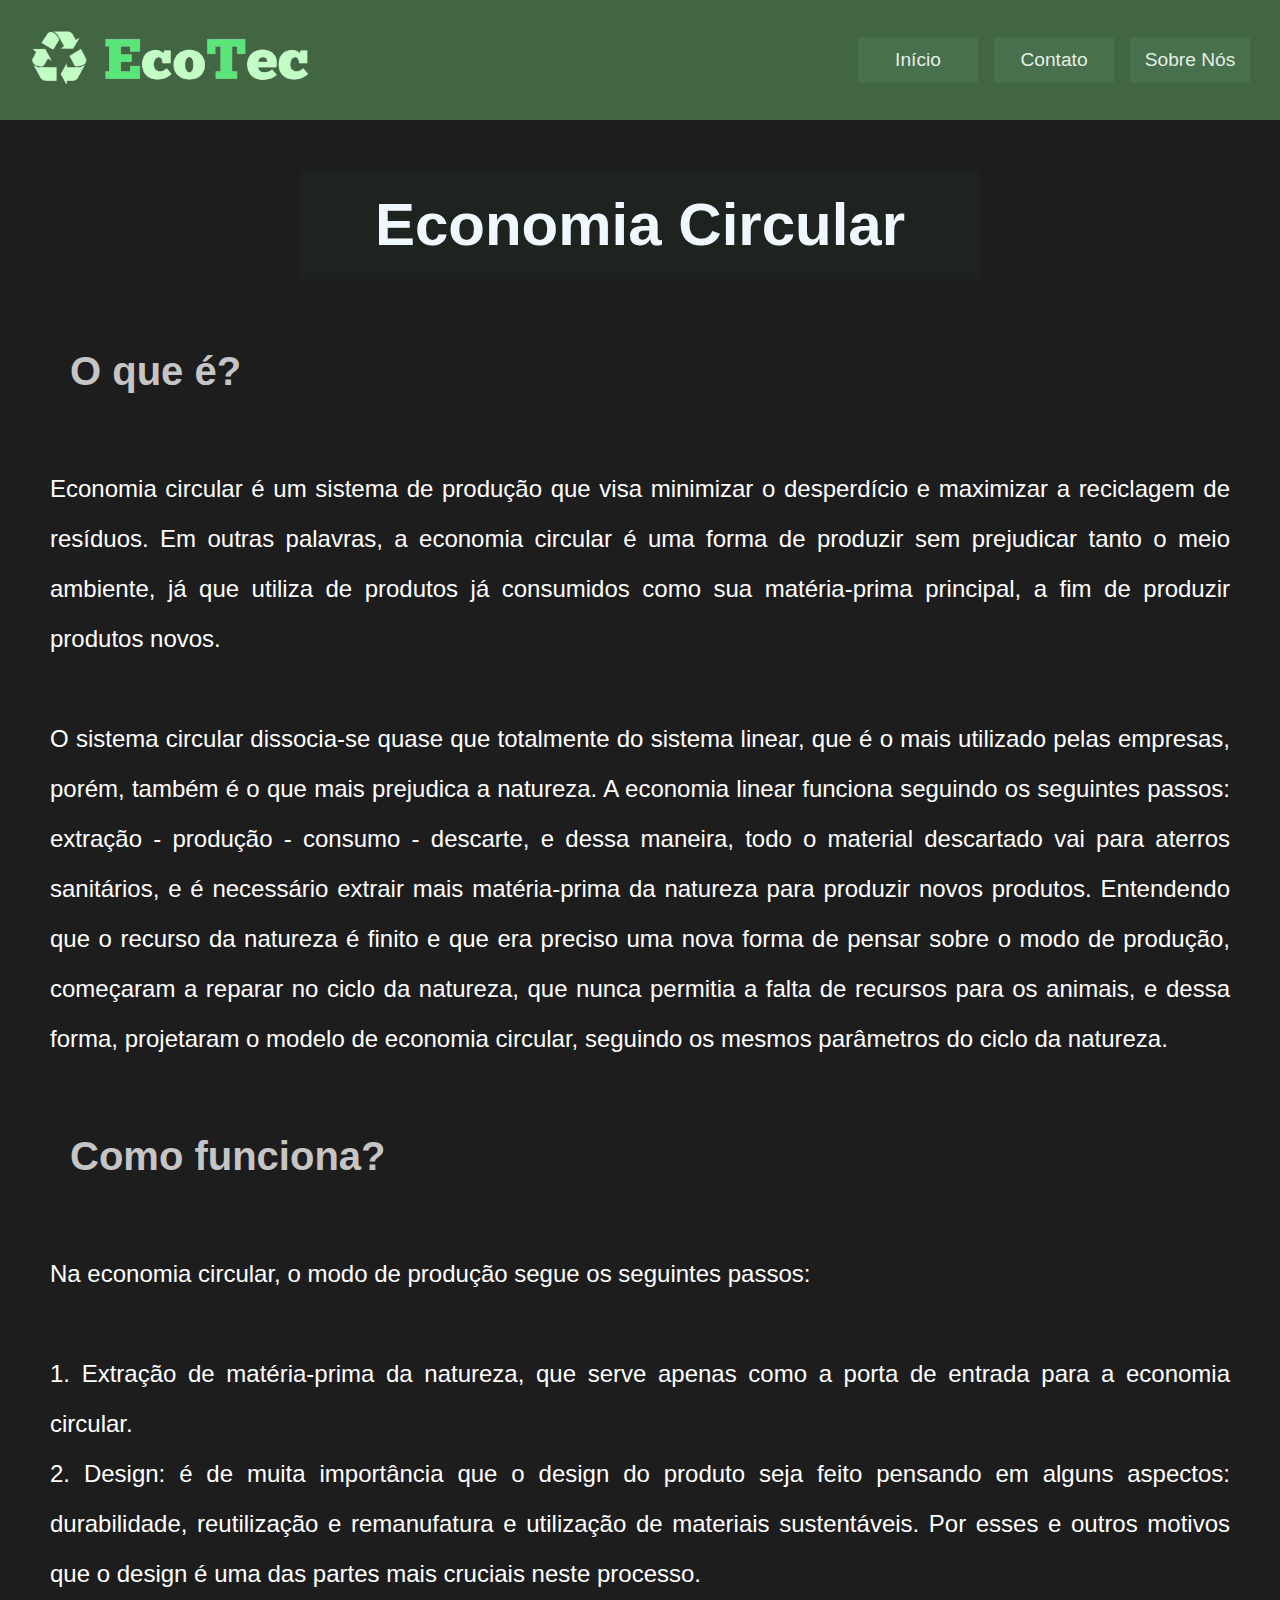
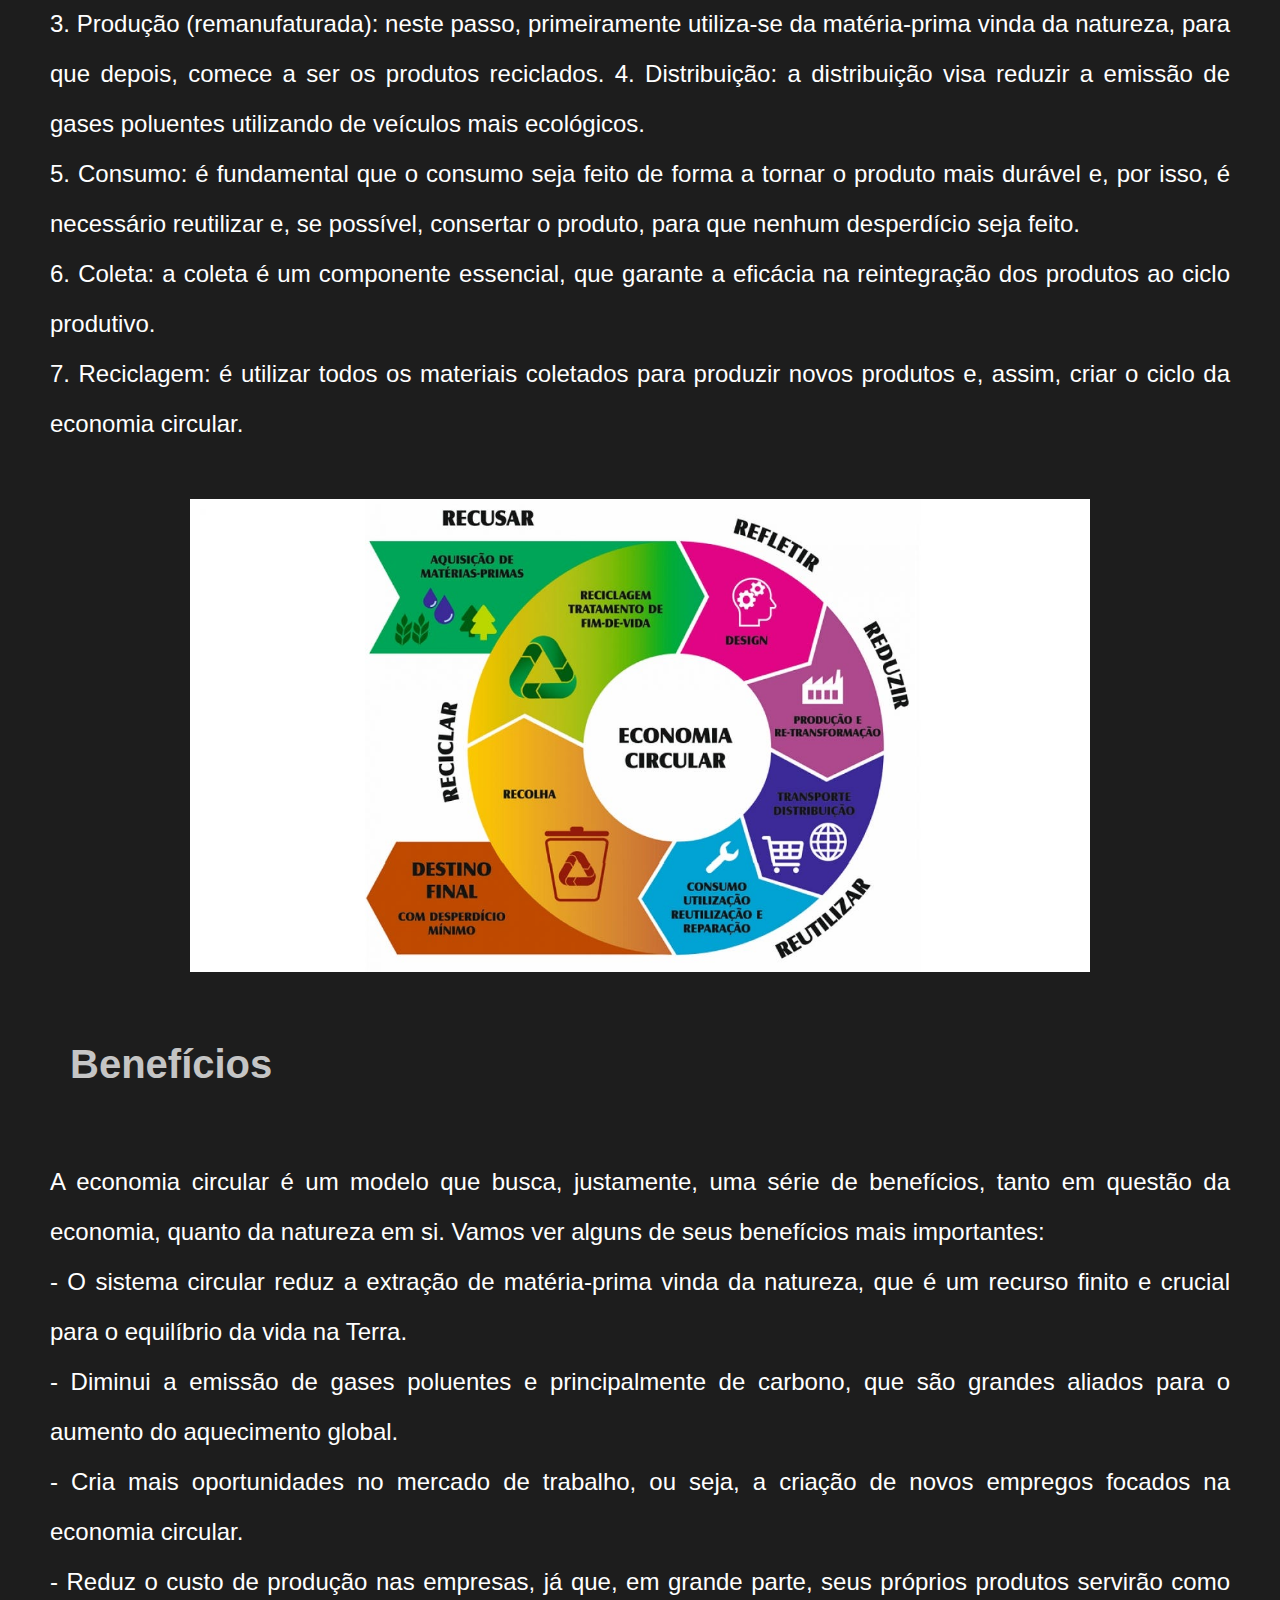
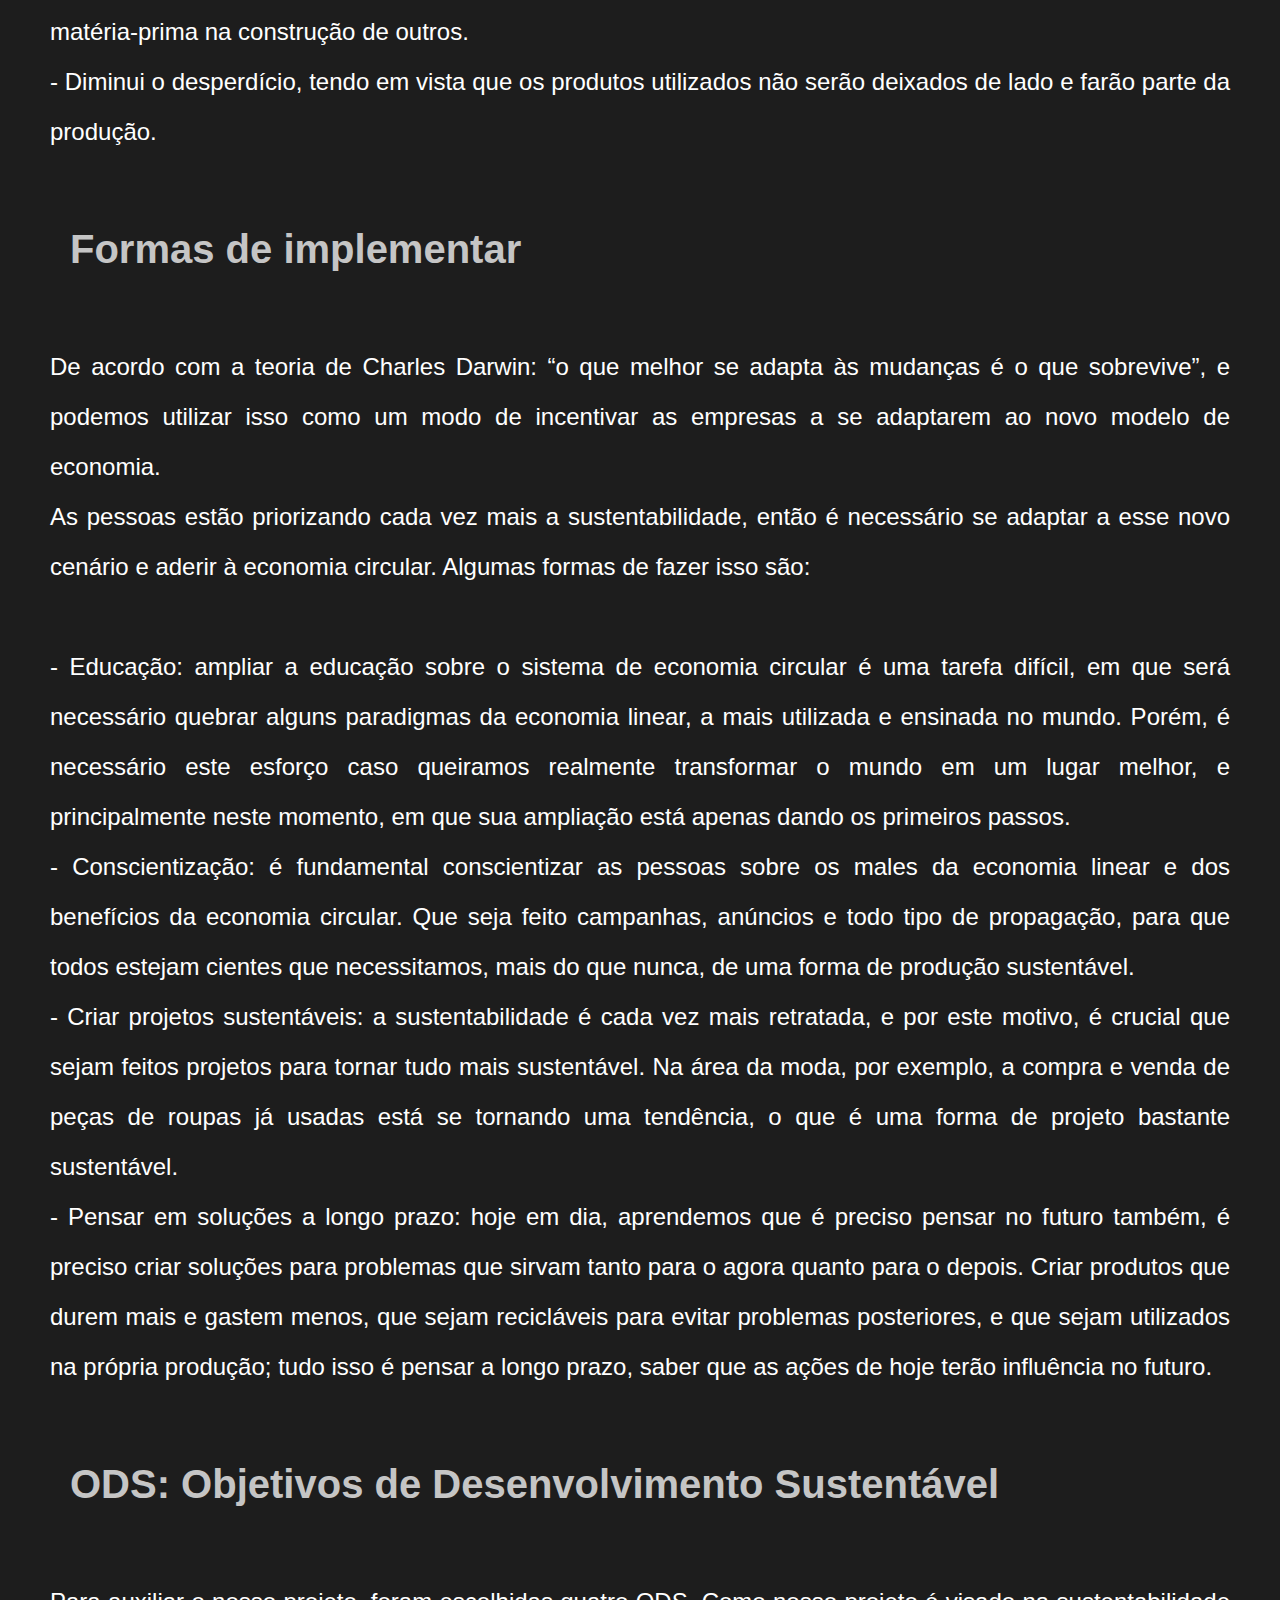
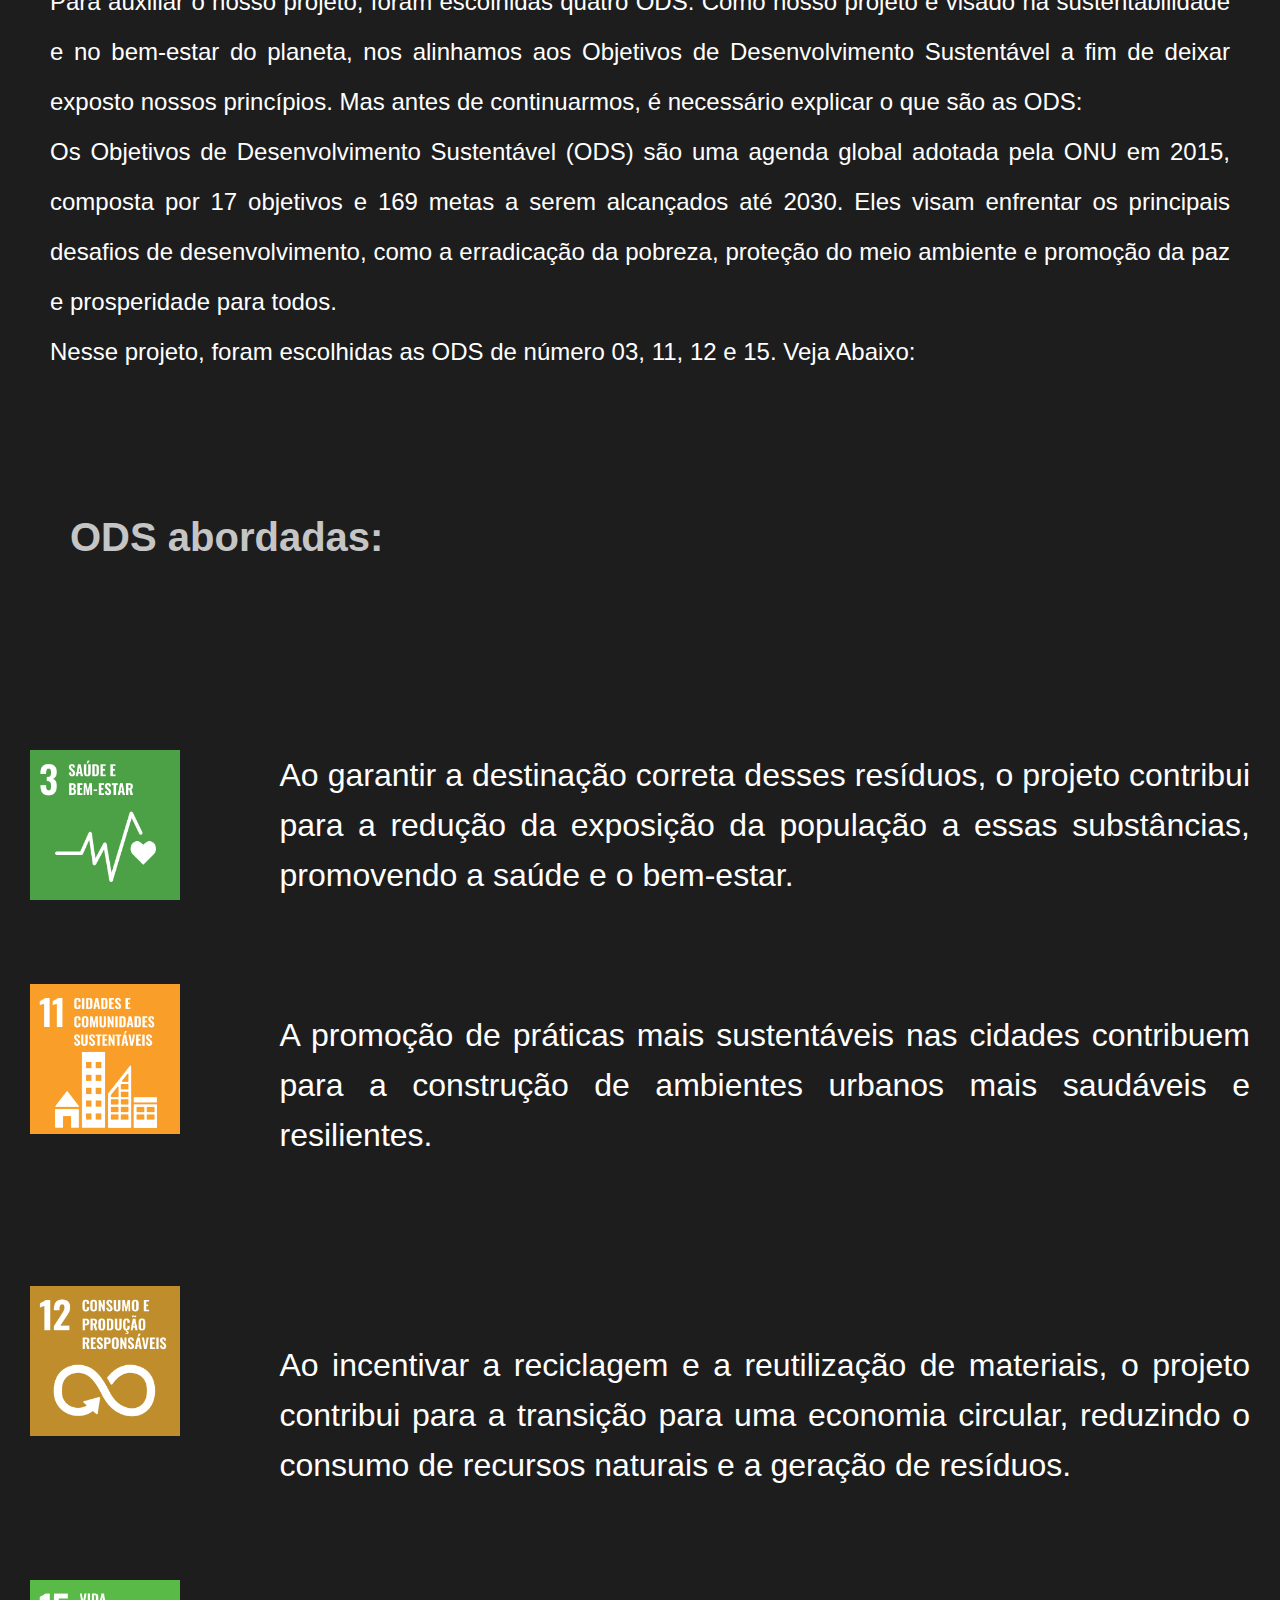
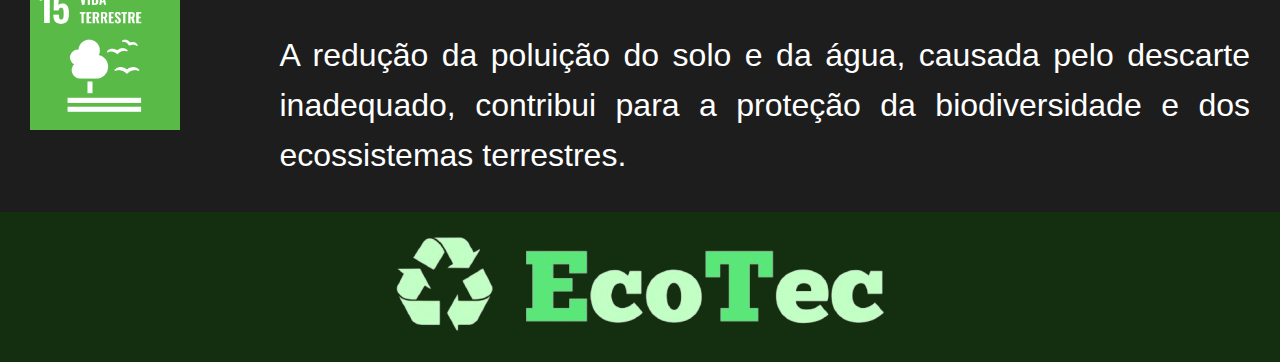
<file: index.html>
<!DOCTYPE html>
<html lang="pt-BR">
<head>
    <meta charset="UTF-8">
    <meta name="viewport" content="width=device-width, initial-scale=1.0">
    <title>EcoTec</title>
    <link rel="stylesheet" href="style.css">
</head>
<body>
    <div class="header">
        <a href=""><img src="logoo.png" alt="" width="110px"></a>
        <div class="nav">
            <ul class="menu">
                <li><a href="index.html">Início</a></li>
                <li><a href="contato.html">Contato</a></li>
                <li><a href="sobre.html">Sobre Nós</a></li>
            </ul>
        </div>
    </div>

    <div class="container">
    </div>
    <div class="content">
        <header class="titulo">
        <h1 style="font-size: 60px; color: aliceblue;"> Economia Circular</h1>
        </header>

        <div class="questoes">

            <h1>O que é?</h1>
            <p>Economia circular é um sistema de produção que visa minimizar o desperdício e maximizar a reciclagem de resíduos. Em outras palavras, a economia circular é uma forma de produzir sem prejudicar tanto o meio ambiente, já que utiliza de produtos já consumidos como sua matéria-prima principal, a fim de produzir produtos novos. <br><br>
            O sistema circular dissocia-se quase que totalmente do sistema linear, que é o mais utilizado pelas empresas, porém, também é o que mais prejudica a natureza. A economia linear funciona seguindo os seguintes passos: extração - produção - consumo - descarte, e dessa maneira, todo o material descartado vai para aterros sanitários, e é necessário extrair mais matéria-prima da natureza para produzir novos produtos. Entendendo que o recurso da natureza é finito e que era preciso uma nova forma de pensar sobre o modo de produção, começaram a reparar no ciclo da natureza, que nunca permitia a falta de recursos para os animais, e dessa forma, projetaram o modelo de economia circular, seguindo os mesmos parâmetros do ciclo da natureza. </p>

            <h1>Como funciona?</h1>
            <p>Na economia circular, o modo de produção segue os seguintes passos: 
                <p>
                    1. Extração de matéria-prima da natureza, que serve apenas como a porta de entrada para a economia circular. <br>
                    2. Design: é de muita importância que o design do produto seja feito pensando em alguns aspectos: durabilidade, reutilização e remanufatura e utilização de materiais sustentáveis. Por esses e outros motivos que o design é uma das partes mais cruciais neste processo. <br>
                    3. Produção (remanufaturada): neste passo, primeiramente utiliza-se da matéria-prima vinda da natureza, para que depois, comece a ser os produtos reciclados.
                    4. Distribuição: a distribuição visa reduzir a emissão de gases poluentes utilizando de veículos mais ecológicos. <br>
                    5. Consumo: é fundamental que o consumo seja feito de forma a tornar o produto mais durável e, por isso, é necessário reutilizar e, se possível, consertar o produto, para que nenhum desperdício seja feito. <br>
                    6. Coleta: a coleta é um componente essencial, que garante a eficácia na reintegração dos produtos ao ciclo produtivo. <br>
                    7. Reciclagem: é utilizar todos os materiais coletados para produzir novos produtos e, assim, criar o ciclo da economia circular. <br>
                </p>
                <img src="economia.jpg" alt="" width="900px">
            </p>

            <h1>Benefícios</h1>
            <p> A economia circular é um modelo que busca, justamente, uma série de benefícios, tanto em questão da economia, quanto da natureza em si. Vamos ver alguns de seus benefícios mais importantes: <br>
                - O sistema circular reduz a extração de matéria-prima vinda da natureza, que é um recurso finito e crucial para o equilíbrio da vida na Terra. <br>
                - Diminui a emissão de gases poluentes e principalmente de carbono, que são grandes aliados para o aumento do aquecimento global. <br>
                - Cria mais oportunidades no mercado de trabalho, ou seja, a criação de novos empregos focados na economia circular. <br>
                - Reduz o custo de produção nas empresas, já que, em grande parte, seus próprios produtos servirão como matéria-prima na construção de outros. <br>
                - Diminui o desperdício, tendo em vista que os produtos utilizados não serão deixados de lado e farão parte da produção. <br>
            </p>

            <h1>Formas de implementar</h1>

            <p>De acordo com a teoria de Charles Darwin: “o que melhor se adapta às mudanças é o que sobrevive”, e podemos utilizar isso como um modo de incentivar as empresas a se adaptarem ao novo modelo de economia. <br>
            As pessoas estão priorizando cada vez mais a sustentabilidade, então é necessário se adaptar a esse novo cenário e aderir à economia circular. Algumas formas de fazer isso são: <br> <br>
            - Educação: ampliar a educação sobre o sistema de economia circular é uma tarefa difícil, em que será necessário quebrar alguns paradigmas da economia linear, a mais utilizada e ensinada no mundo. Porém, é necessário este esforço caso queiramos realmente transformar o mundo em um lugar melhor, e principalmente neste momento, em que sua ampliação está apenas dando os primeiros passos. <br>
            - Conscientização: é fundamental conscientizar as pessoas sobre os males da economia linear e dos benefícios da economia circular. Que seja feito campanhas, anúncios e todo tipo de propagação, para que todos estejam cientes que necessitamos, mais do que nunca, de uma forma de produção sustentável. <br>
            - Criar projetos sustentáveis: a sustentabilidade é cada vez mais retratada, e por este motivo, é crucial que sejam feitos projetos para tornar tudo mais sustentável. Na área da moda, por exemplo, a compra e venda de peças de roupas já usadas está se tornando uma tendência, o que é uma forma de projeto bastante sustentável. <br>
            - Pensar em soluções a longo prazo: hoje em dia, aprendemos que é preciso pensar no futuro também, é preciso criar soluções para problemas que sirvam tanto para o agora quanto para o depois. Criar produtos que durem mais e gastem menos, que sejam recicláveis para evitar problemas posteriores, e que sejam utilizados na própria produção; tudo isso é pensar a longo prazo, saber que as ações de hoje terão influência no futuro. 
            </p>
        </div> 

        <h1>ODS: Objetivos de Desenvolvimento Sustentável</h1>

        <p class="pODS">Para auxiliar o nosso projeto, foram escolhidas quatro ODS. Como nosso projeto é visado na sustentabilidade e no bem-estar do planeta, nos alinhamos aos Objetivos de Desenvolvimento Sustentável a fim de deixar exposto nossos princípios. Mas antes de continuarmos, é necessário explicar o que são as ODS: <br>
        Os Objetivos de Desenvolvimento Sustentável (ODS) são uma agenda global adotada pela ONU em 2015, composta por 17 objetivos e 169 metas a serem alcançados até 2030. Eles visam enfrentar os principais desafios de desenvolvimento, como a erradicação da pobreza, proteção do meio ambiente e promoção da paz e prosperidade para todos. <br>
        Nesse projeto, foram escolhidas as ODS de número 03, 11, 12 e 15. Veja Abaixo: </p> <br>

        <h1>ODS abordadas:</h1>

        <div class="ods">
            <div class="imgs">
                <img src="ODS3.jpg" alt="">
                <img src="ODS11.jpg" alt="" style="margin-top: 80px;">
                <img src="ODS12.jpg" alt="" style="margin-top: 148px;">
                <img src="ODS15.jpg" alt="" style="margin-top: 140px;">
            </div>
            <div class="text-ods">
                <p class="tres">Ao garantir a destinação correta desses resíduos, o projeto contribui para a redução da exposição da população a essas substâncias, promovendo a saúde e o bem-estar.</p>
                <p class="onze">A promoção de práticas mais sustentáveis nas cidades contribuem para a construção de ambientes urbanos mais saudáveis e resilientes.</p>
                <p class="doze">Ao incentivar a reciclagem e a reutilização de materiais, o projeto contribui para a transição para uma economia circular, reduzindo o consumo de recursos naturais e a geração de resíduos.</p>
                <p class="quinze">A redução da poluição do solo e da água, causada pelo descarte inadequado, contribui para a proteção da biodiversidade e dos ecossistemas terrestres.</p>
            </div>
        </div>
   
    </div>

    <div class="f">
        <footer>
        </footer>
        <div class="img-logo">
            <img src="logoo.png" alt="logo">
        </div>

    </div>
</body>
</html>
</file>
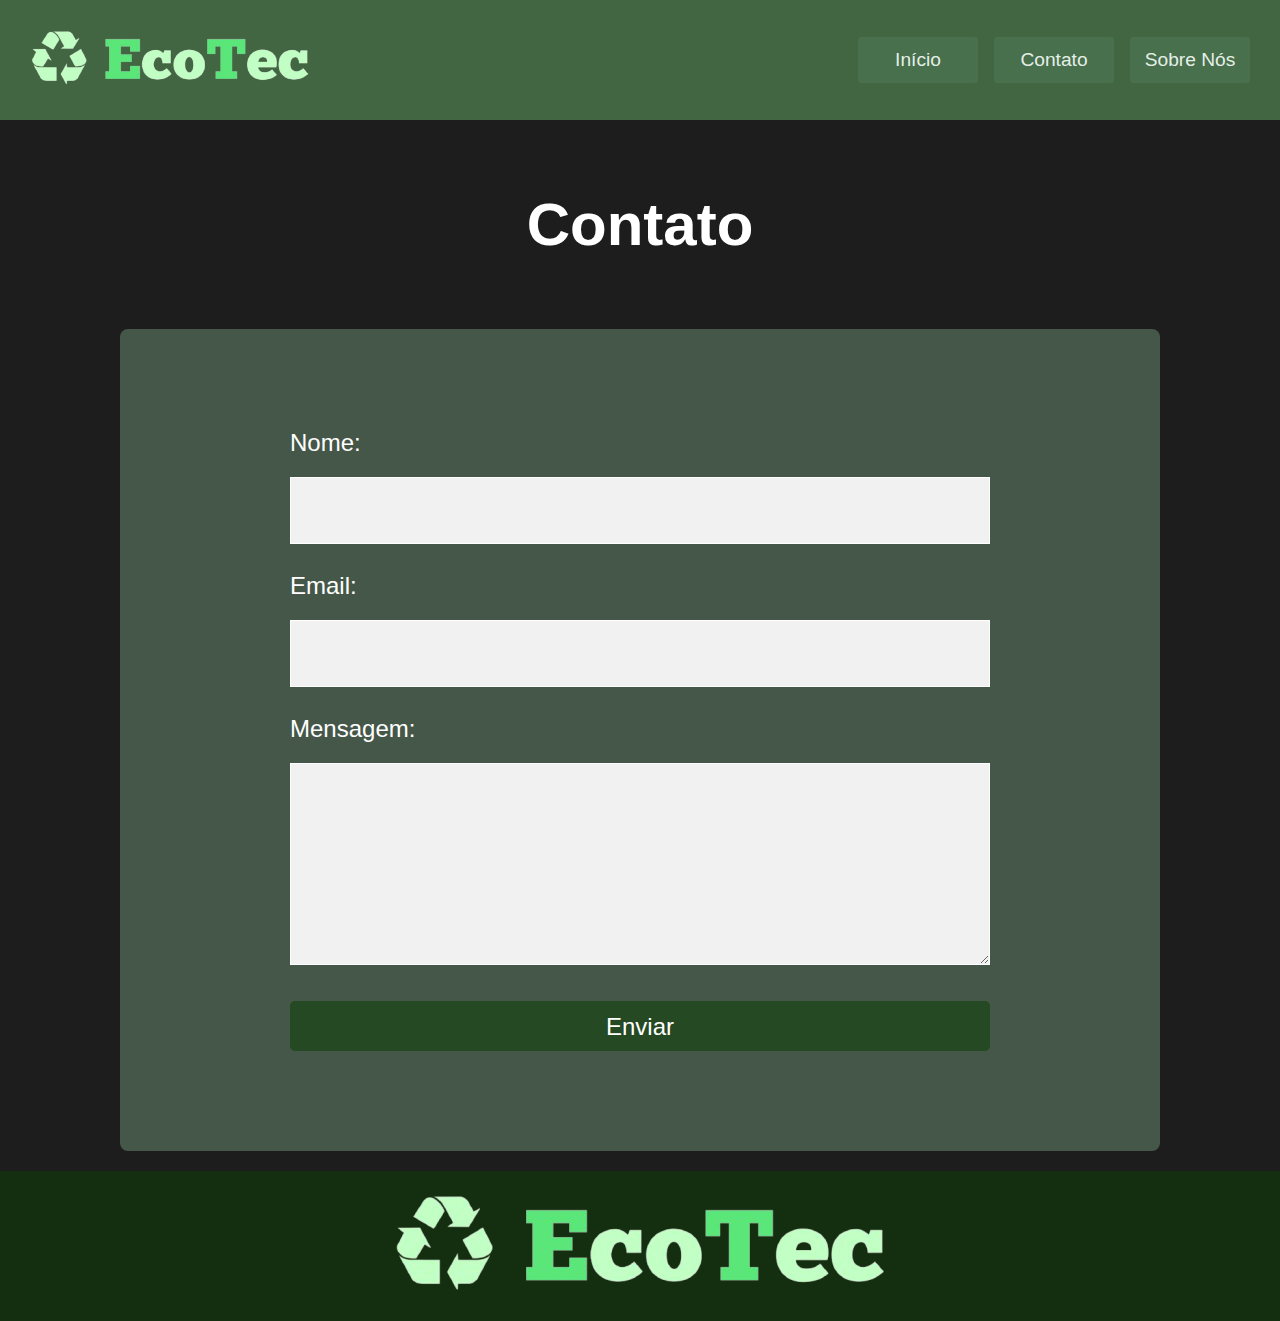
<file: contato.html>
<!DOCTYPE html>
<html lang="pt-BR">
<head>
    <meta charset="UTF-8">
    <meta name="viewport" content="width=device-width, initial-scale=1.0">
    <title>EcoTec - Contato</title>
    <link rel="stylesheet" href="style.css">
</head>
<body>
    <div class="header">
        <a href=""><img src="logoo.png" alt="" width="110px"></a>
        <div class="nav">
            <ul class="menu">
                <li><a href="index.html">Início</a></li>
                <li><a href="contato.html">Contato</a></li>
                <li><a href="sobre.html">Sobre Nós</a></li>
            </ul>
        </div>
    </div>

    <div class="content">
        <h1 class="sobre">Contato</h1>
        <main>
            <section class="form">
                <form action="" id="formulario">
                    <label for="nome">Nome:</label>
                    <input type="text" id="nome" name="nome" required><br><br>

                    <label for="email">Email:</label>
                    <input type="email" id="email" name="email" required><br><br>

                    <label for="mensagem">Mensagem:</label>
                    <textarea name="mensagem" id="mensagem" cols="30" rows="10"></textarea>

                    <input type="submit" value="Enviar">
                </form>
            </section>
        </main>
    </div>

    <div class="f">
        <footer>
        </footer>
        <div class="img-logo">
            <img src="logoo.png" alt="logo">
        </div>
    </div>
</body>
</html>
</file>
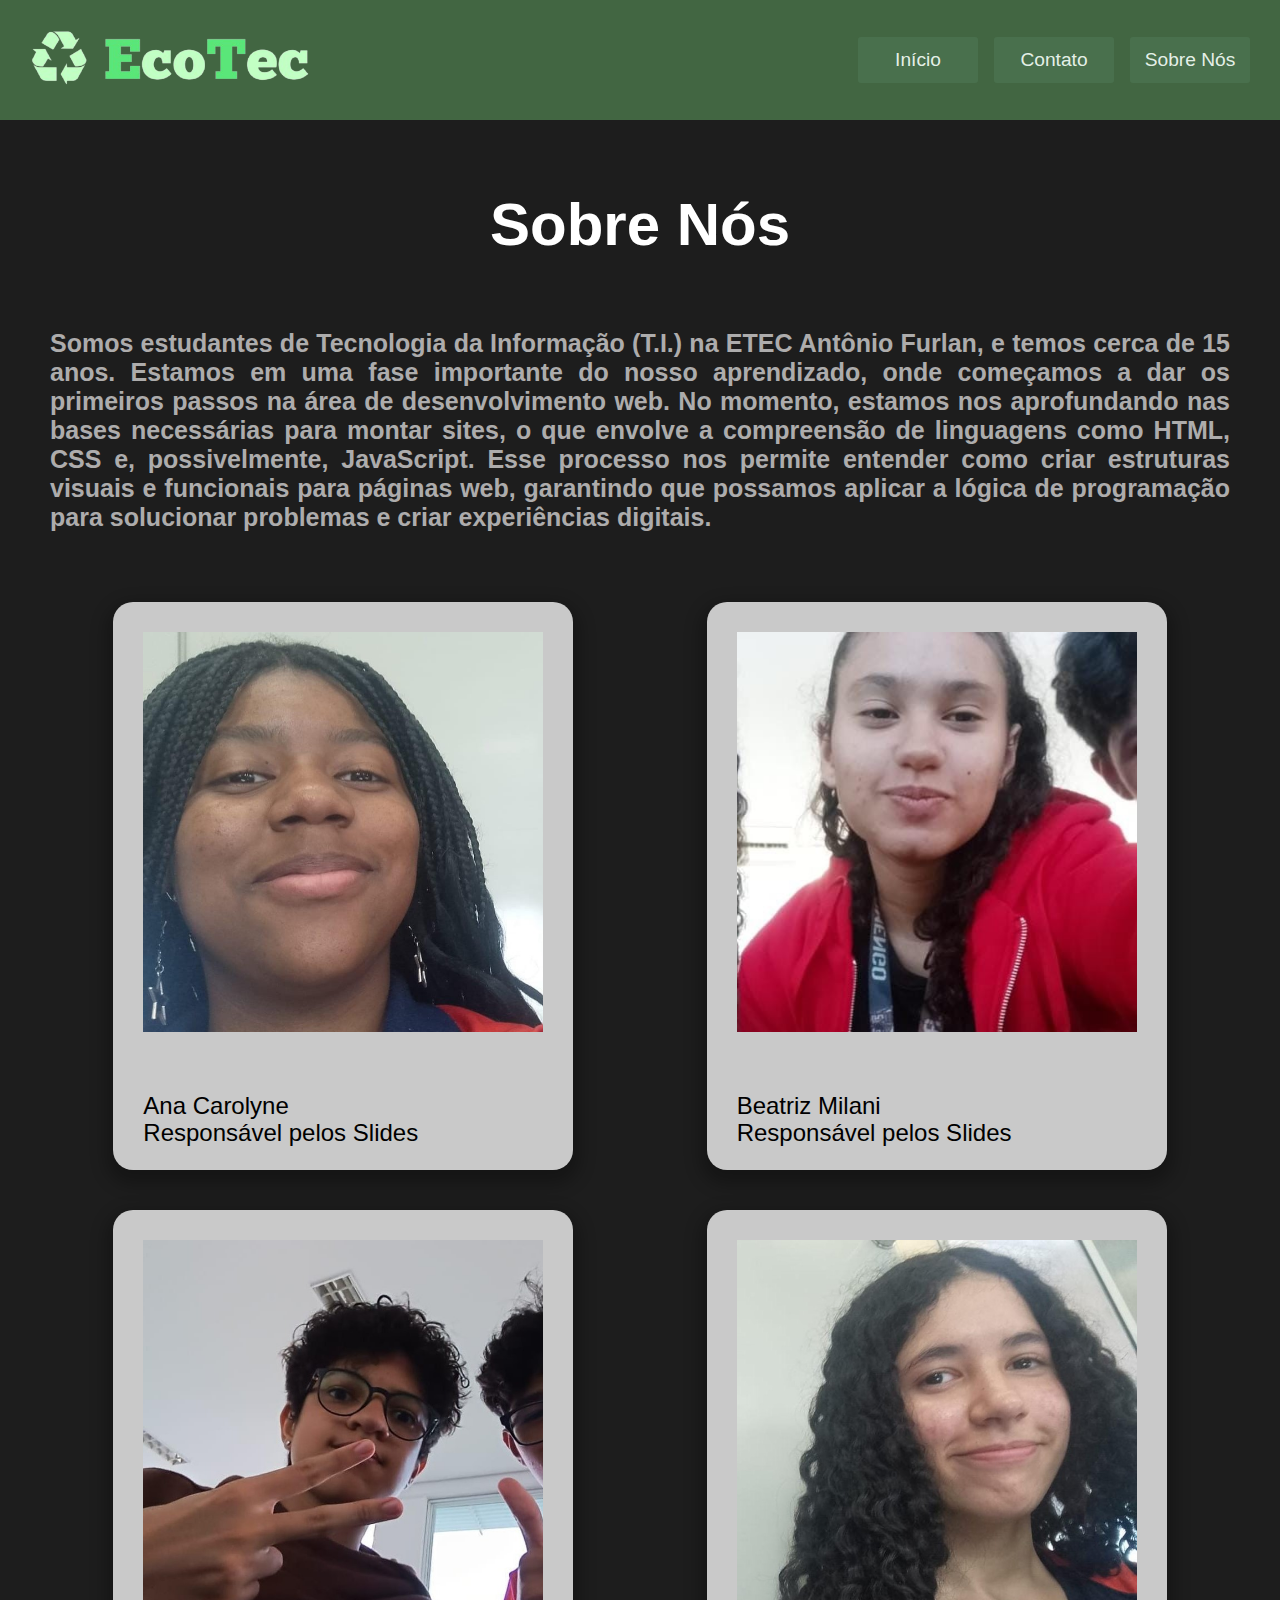
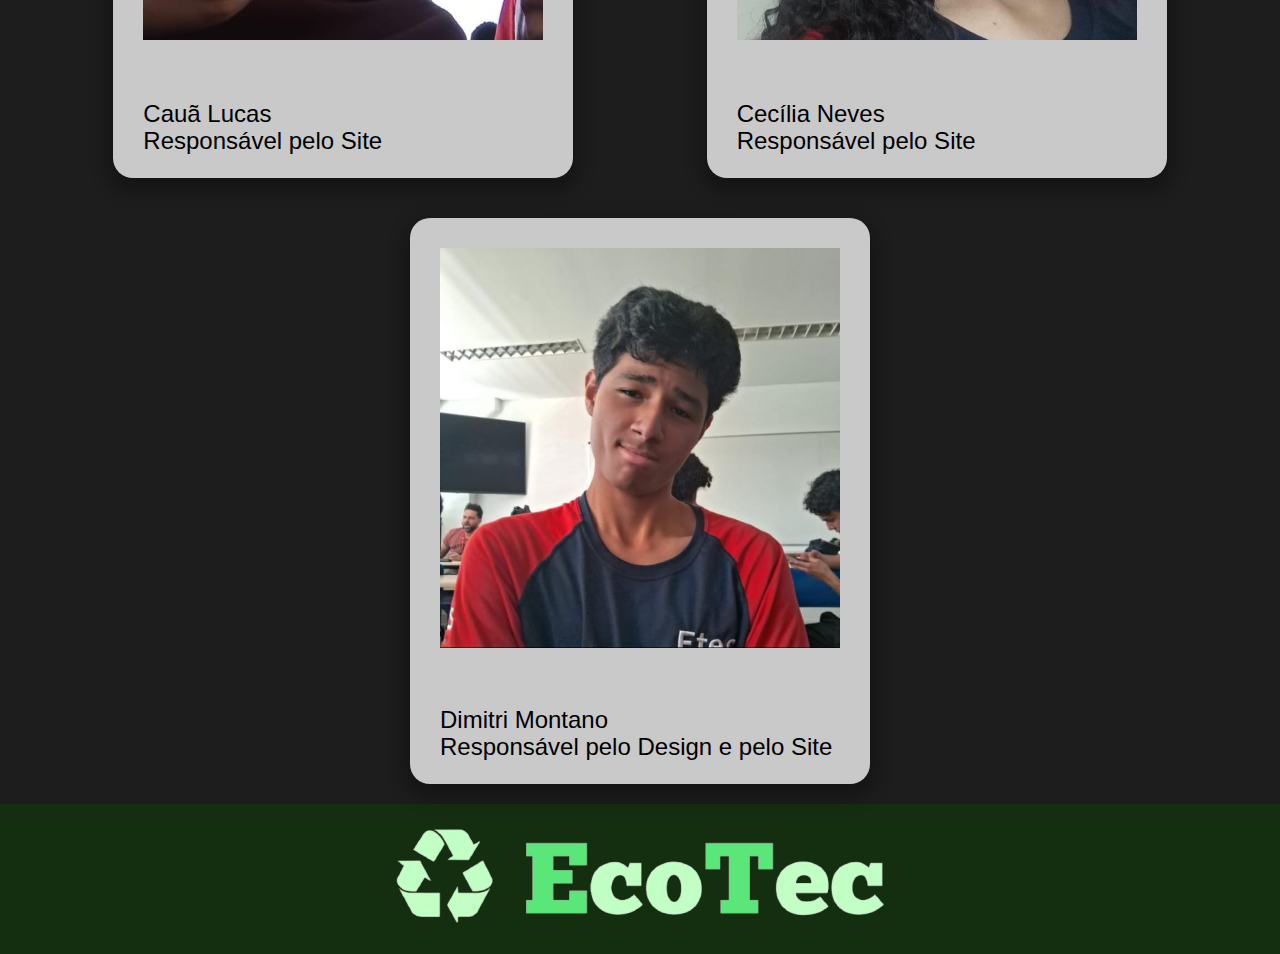
<file: sobre.html>
<!DOCTYPE html>
<html lang="pt-BR">
<head>
    <meta charset="UTF-8">
    <meta name="viewport" content="width=device-width, initial-scale=1.0">
    <title>EcoTec - Sobre nós</title>
    <link rel="stylesheet" href="style.css">
</head>
<body>
    <div class="header">
        <a href=""><img src="logoo.png" alt="" width="110px"></a>
        <div class="nav">
            <ul class="menu">
                <li><a href="index.html">Início</a></li>
                <li><a href="contato.html">Contato</a></li>
                <li><a href="sobre.html">Sobre Nós</a></li>
            </ul>
        </div>
    </div>
<div class="content">
    <h1 class="sobre">Sobre Nós</h1>
    <h2 class="info"> Somos estudantes de Tecnologia da Informação (T.I.) na ETEC Antônio Furlan, e temos cerca de 15 anos. Estamos em uma fase importante do nosso aprendizado, onde começamos a dar os primeiros passos na área de desenvolvimento web. No momento, estamos nos aprofundando nas bases necessárias para montar sites, o que envolve a compreensão de linguagens como HTML, CSS e, possivelmente, JavaScript. Esse processo nos permite entender como criar estruturas visuais e funcionais para páginas web, garantindo que possamos aplicar a lógica de programação para solucionar problemas e criar experiências digitais.
    </h2>

    <div class="nos">
        <div class="a">
            <img src="carol.jpg" alt="">
            <p class="texto">
                Ana Carolyne <br>
                Responsável pelos Slides
            </p>
        </div>
        <div class="b">    
            <img src="bia.jpg" alt="">
            <p class="texto">
                Beatriz Milani <br>
                Responsável pelos Slides
            </p>
        </div>
        <div class="c">    
            <img src="caua.jpg" alt="">
            <p class="texto">
                Cauã Lucas <br>
                Responsável pelo Site
            </p>
        </div>
        <div class="ce">
            <img src="cecilia.jpg" alt="">
            <p class="texto">
                Cecília Neves <br>
                Responsável pelo Site
            </p>
        </div>
        <div class="d">    
            <img src="dimitri.jpg" alt="">
            <p class="texto">
                Dimitri Montano <br>
                Responsável pelo Design e pelo Site
            </p>
        </div>
    </div>

    <div class="f">
        </footer>
        <div class="img-logo">
            <img src="logoo.png" alt="logo">
        </div>
    </div>
</div>
</body>
</html>
</file>
<file: style.css>
body{
    margin: 0;
    padding: 0;
    background-color: rgb(29, 29, 29);
}
ul, li{
    margin: 0;
    padding: 0;
    list-style-type: none;
    font-size: 1.2rem;
    font-family: Arial, Helvetica, sans-serif;
}
h1{
    font-size: 40px;
    color: #c5c5c5;
    padding: 20px;
    font-family: 'Segoe UI', Tahoma, Geneva, Verdana, sans-serif;
    margin: 50px;
}
h3{
    color: rgb(0, 0, 0);
}
h4, p{
    text-align: justify;
    line-height: 27px;
}
.menu li a:hover{
    background-color:rgba(131, 172, 138, 0.356);
    transition: 0.3s;
}
a{
    text-decoration: none;
    color: rgba(243, 252, 246, 0.932);
}

.titulo{
    text-align: center;
    background-color: rgba(76, 170, 90, 0.049);
    margin-left: 300px;
    margin-right: 300px;
    border-radius: 5px;
}

.header{
    background-color: rgba(90, 148, 90, 0.623);
    display: flex;
    flex-wrap: wrap;
    justify-content: space-between;
    align-items: center;
    padding: 30px;
}

.header img{
    width: 280px;
}

.menu{
    display: flex;
}
.menu li{
    margin-left: 16px;
    text-align: center;
    width: 120px;
}
.menu li a{
    display: block;
    padding: 12px;
    background-color: rgba(80, 122, 87, 0.527);
    border-radius: 3px;
}
.container{
    background-color: rgba(196, 212, 199, 0.363);
    display: flex;
    flex-direction: row;
    flex-wrap: wrap;
    justify-content: space-evenly;
    align-items: flex-start;
    align-content: flex-start;
}
.container img{
    width: 100%;
    height: 500px;
}
section{
    background-color: rgba(140, 189, 150, 0.363);
    padding: 50px;
    max-width: 540px;
    margin: 20px auto;
    border-radius: 8px;
}
.escolhas{
    display: flex;
    flex-direction: row;
    flex-wrap: wrap;
    justify-content: space-evenly;
    align-content: flex-start;
    width: 100vw;
}
.itens{
    background-color: rgb(201, 201, 201);
    padding: 25px;
    margin: 15px;
    width: 500px;
    height: 500px;
    max-height: 600px;
    border-radius: 25px;
    box-shadow: 0 8px 16px 7px rgba(0, 0, 0, 0.267);
    align-content: center;
}
.questoes img{
    display: block;
    margin-right: auto;
    margin-left: auto;
}
.itens h3{
    font-size: xx-large;
    font-family: 'Segoe UI', Tahoma, Geneva, Verdana, sans-serif;
}
.ods img{
    margin-top: 120px;
    margin-left: 30px;
    margin-right: 10px;
    width: 150px;
    height: 150px;
    z-index: 2;
}
.ods{
    display: flex;
    flex-wrap: nowrap;
}
.text-ods{
    margin-top: 100px;
    margin-right: 30px;
}
.tres{
    display: flex;
    margin-left: 0px;
    margin-top: 20px;
}
.onze{
    display: flex;

    margin-top: 110px;
}
.doze{
    display: flex;

    margin-top: 180px;
}
.quinze{
    display: flex;
    margin-left: 0px;
    margin-top: 140px;
}
.text-ods p{
    color: white;
    font-size: xx-large;
    line-height: 50px;
    font-family: Arial, Helvetica, sans-serif;
    z-index: 4;
}
.pODS{
    color: white;
    font-family: Arial, Helvetica, sans-serif;
    line-height: 50px;
    margin: 50px;
    font-size: x-large;
}
.questoes p{
    color: white;
    font-family: Arial, Helvetica, sans-serif;
    font-size: x-large;
    line-height: 50px;
    margin: 50px;
}
footer{
    background-color: rgb(146, 146, 146);
    align-items: center;
    justify-content: center;
}
.f{
    background-color: rgba(13, 61, 3, 0.554);
    height: 150px;
}

.f img{
    display: block;
    margin-left: auto;
    margin-right: auto;
    padding-top: 23px;
}
.paginas ul li{
    margin: 50px;
    font-size: x-large;
}
.paginas ul li a{
    color: black;
}
.paginas ul li a:hover{
    color: rgb(26, 44, 34);
}
.content{
    flex: 1;
}
.form{
    background-color: rgba(79, 102, 84, 0.795);
    padding: 100px;
    max-width: 840px;
    margin: 20px auto;
    border-radius: 8px;
}
#formulario{
    width: 100%;
    max-width: 700px;
    margin: 0 auto;
    text-align: left;
    color: #ffffff;
    font-family: Arial, Helvetica, sans-serif;
    font-size: x-large;
}
#formulario input[type="text"],
#formulario input[type="email"],
#formulario textarea{
    width: 100%;
    padding: 25px;
    margin-top: 20px;
    border: 1px solid #ffffff;
    box-sizing: border-box;
    background-color: rgba(247, 247, 247, 0.966);
}
#formulario input[type="submit"]{
    display: block;
    width: 100%;
    margin-top: 30px;
    padding: 12px 22px;
    border: none;
    border-radius: 5px;
    height: 50px;
    background-color: rgba(13, 61, 3, 0.554);
    color: rgb(255, 255, 255);
    cursor: pointer;
    transition: 0.3s;
    font-size:x-large;
}
#formulario input[type="submit"]:hover{
    color: rgb(255, 255, 255);
    background-color:rgba(17, 90, 54, 0.589);
}
.nos img{
    width: 400px;
    height: auto;
    margin: 30px;
}
.nos{
    align-items: center;
    justify-items: center;
    justify-content: space-evenly;
    display: flex;
    flex-wrap: wrap;
}
.a, .b, .c, .ce, .d{
    margin: 20px;
    border-radius: 20px;
    flex-direction: row;
    flex-wrap: wrap;
    background-color: rgb(201, 201, 201);
    box-shadow: 0 8px 16px 7px rgba(0, 0, 0, 0.267);
    align-content: center;
}
.a, .b, .c, .ce, .d p{
    color: rgb(0, 0, 0);
    font-size: x-large;
    font-family: 'Segoe UI', Tahoma, Verdana, sans-serif;
}
.nos p{
    margin-left: 30px;
}
.sobre{
    color: rgb(255, 255, 255);
    font-family: 'Segoe UI', Tahoma, Verdana, sans-serif;
    font-size: 60px;
    text-align: center;
    margin: 50px;
}
.info{
    color: rgb(173, 172, 172);
    font-family: 'Segoe UI', Tahoma, Geneva, Verdana, sans-serif;
    font-size: 25px;
    text-align: justify;
    margin: 50px;
}
</file>
